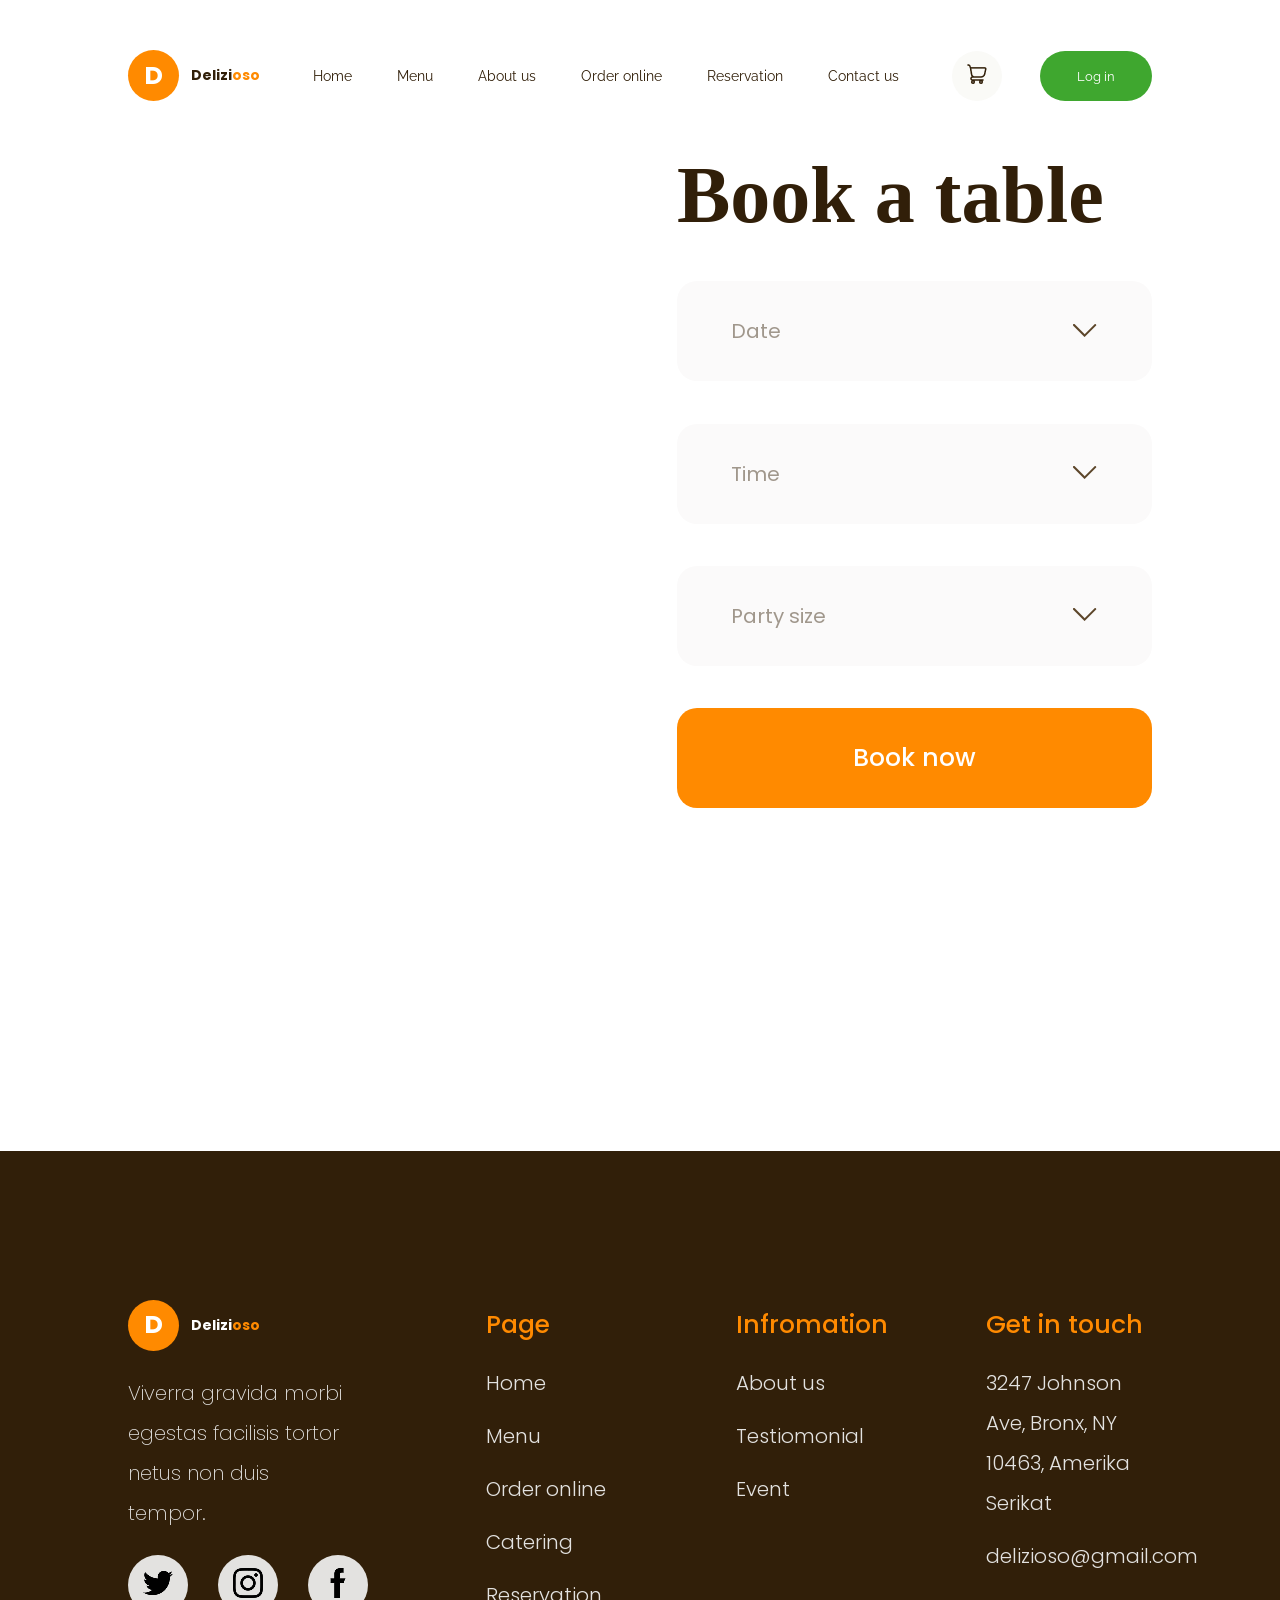
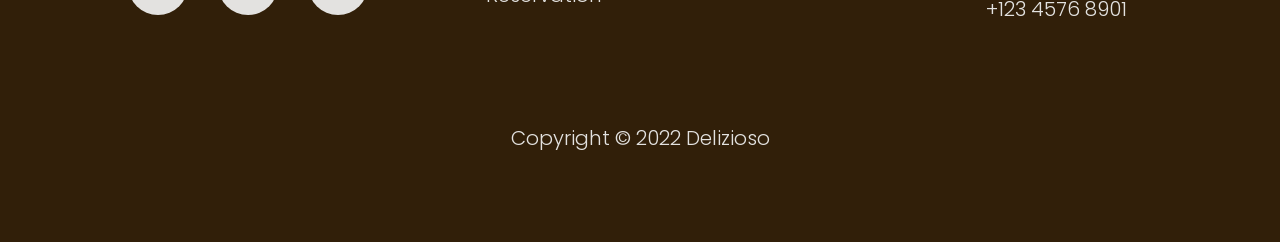
<file: reservation/index.html>
<!DOCTYPE html>
<html lang="en">
<head>
    <meta charset="UTF-8">
    <meta name="viewport" content="width=device-width, initial-scale=1.0">
    <title>Document</title>
    <link rel="stylesheet" href="style.css">
</head>
<body>
    <header>
        <nav>
            <div class="nav_logo">
                <a href="../homepage/index.html"><button>
                    <div><h1>D</h1></div>
                    <p>Delizi<span>oso</span></p>
                </button></a>
            </div>
            <ul>
                <li><a href="../homepage/index.html">Home</a></li>
                <li><a href="../menu/index.html">Menu</a></li>
                <li><a href="../about_us/index.html">About us</a></li>
                <li><a href="">Order online</a></li>
                <li><a href="../reservation/index.html">Reservation</a></li>
                <li><a href="">Contact us</a></li>
            </ul>
            <div class="nav_left">
                <button class="cart_button"><a href=""><img src="images/header/image2.png" alt=""></a></button>
                <button class="nav_login">Log in</button>
            </div>
        </nav>
    </header>
    <main>

<!-- 1 -->
        <section class="sec1">
            <div class="sec1_gray">
                <div class="gray1">
                    <div class="gray2">
                        <div class="ins_gray2"></div>
                    </div>
                </div>
            </div>
            <div class="sec1_main">
                <div class="sec1_main_right">
                    <h1>Book a table</h1>
                    <button class="sec1_button"><div class="but_ins"><p>Date</p><div></div></div></button>
                    <button class="sec1_button"><div class="but_ins"><p>Time</p><div></div></div></button>
                    <button class="sec1_button"><div class="but_ins"><p>Party size</p><div></div></div></button>
                    <button class="sec1_button2" id="book_now">Book now</button>
                </div>
            </div>
        </section>
        
<!-- 2 -->

        <section class="sec2">
            <button class="sec2_krest" id="krest">
                <div class="sec2_krest_back"></div>
            </button>
            <div class="sec2_main">
                <div class="sec2_main_inside">
                    <div class="sec2_main_header">
                        <div class="nav_logo">
                            <a href=""><button>
                                <div><h1>D</h1></div>
                                <p>Delizi<span>oso</span></p>
                            </button></a>
                        </div>
                        <div class="nav_left">
                            <button class="cart_button"><a href=""><img src="images/header/image2.png" alt=""></a></button>
                            <button class="nav_login">Log in</button>
                        </div>
                    </div>
                    <div class="sec2_main_zagolovok">
                        <h1>Reservation</h1>
                        <div class="blue_window">
                            <p>Due to limited availability, we can hold this table for you for <span>5:00 minutes</span></p>
                        </div>
                    </div>
                    <div class="sec2_main_bot">
                        <div class="sec2_main_bot1">
                            <div class="sec2_main_bot1_butts">
                                <h1>Data order</h1>
                                <button class="medium_pole"><input type="text"></button>
                                <button class="medium_pole"><input type="text"></button>
                                <button class="medium_pole"><input type="text"></button>
                                <button class="medium_pole"><input type="text"></button>
                                <button class="medium_pole"><input type="text"></button>
                                <button class="big_pole"><input type="text"></button>
                            </div>
                            <div class="sec2_main_bot1_butts2">
                                <div class="sec2_butts2">
                                    <button class="checkbox"></button>
                                    <p>Sign me up to receive dining offers and news from this restaurant by email.</p>
                                </div>
                                <button class="con_res">Confirm reservation</button>
                            </div>
                        </div>
                        <div class="sec2_main_bot2">
                            <div class="sec2_main_bot2_detail">
                                <h2>Reservation detail</h2>
                                <div class="sec2_main_bot2_detail2">
                                    <div><img src="images/sec2/calender.png" alt=""><p>Saturday, 28 february 2022</p></div>
                                    <div><img src="images/sec2/time.png" alt=""><p>04:30 pm</p></div>
                                    <div><img src="images/sec2/people.png" alt=""><p>2 people (Standar seating)</p></div>
                                </div>
                            </div>
                            <div class="sec2_main_bot2_info">
                                <h2>Restaurant informations</h2>
                                <div>
                                    <p>Sed ut perspiciatis unde omnis iste natus error sit voluptatem accusantium doloremque laudantium, totam rem aperiam, eaque ipsa quae ab illo inventore veritatis et quasi architecto beatae vitae dicta sunt explicabo.</p>
                                    <p>Neque porro quisquam est, qui dolorem ipsum quia dolor sit amet, consectetur, adipisci velit, sed quia non numquam eius modi tempora incidunt ut labore et dolore magnam aliquam quaerat voluptatem. Ut enim ad minima veniam.</p>
                                </div>
                            </div>
                        </div>
                    </div>
                </div>
            </div>
        </section>

    </main>

<!-- ФУТЕР -->

    <footer>
        <div class="footer_main">
            <div class="footer_main_top">
                <div class="footer_main_left">    
                    <div class="nav_logo">
                        <a href=""><button>
                            <div><h1>D</h1></div>
                            <p>Delizi<span>oso</span></p>
                        </button></a>
                    </div>
                    <p class="footer_tetxt_p">Viverra gravida morbi egestas facilisis tortor netus non duis tempor. </p>
                    <div class="footer_main_left_buttons">
                        <a href="https://x.com/?lang=ru"><button id="frst"><img src="images/sec7/twitter.png" alt=""></button></a>
                        <a href="https://www.instagram.com/"><button id="scnd"><img src="images/sec7/instagram.png" alt=""></button></a>
                        <a href="https://www.facebook.com/?locale=ru_RU"><button id="thrd"><img src="images/sec7/facebook.png" alt=""></button></a>
                    </div>
                </div>
                <div class="footer_main_right">
                    <div class="footer_main_right_page">
                        <p class="footer_zagolovok">Page</p>
                        <a href="">Home</a>
                        <a href="">Menu</a>
                        <a href="">Order online</a>
                        <a href="">Catering</a>
                        <a href="">Reservation</a>
                    </div>
                    <div class="footer_main_right_info">
                        <p class="footer_zagolovok">Infromation</p>
                        <a href="">About us</a>
                        <a href="">Testiomonial</a>
                        <a href="">Event</a>
                    </div>                
                    <div class="footer_main_right_git">
                        <p class="footer_zagolovok">Get in touch</p>
                        <p class="footer_default_text">3247 Johnson Ave, Bronx, NY 10463, Amerika Serikat</p>
                        <p class="footer_default_text">delizioso@gmail.com</p>
                        <p class="footer_default_text">+123 4576 8901</p>
                    </div>
                </div>
            </div>
            <div class="footer_main_bot">
                <p>Copyright © 2022 Delizioso</p>
            </div>
        </div>
    </footer>
    <script src="index.js"></script>
</body>
</html>
</file>
<file: reservation/style.css>
@import url("https://fonts.googleapis.com/css2?family=Raleway:ital,wght@0,100..900;1,100..900&display=swap");
@import url("https://fonts.googleapis.com/css2?family=Poppins:ital,wght@0,100;0,200;0,300;0,400;0,500;0,600;0,700;0,800;0,900;1,100;1,200;1,300;1,400;1,500;1,600;1,700;1,800;1,900&family=Raleway:ital,wght@0,100..900;1,100..900&display=swap");
@import url("https://fonts.googleapis.com/css2?family=Poppins:ital,wght@0,100;0,200;0,300;0,400;0,500;0,600;0,700;0,800;0,900;1,100;1,200;1,300;1,400;1,500;1,600;1,700;1,800;1,900&family=Raleway:ital,wght@0,100..900;1,100..900&family=Tinos:ital,wght@0,400;0,700;1,400;1,700&display=swap");
@keyframes bounce {
  0%, 100% {
    transform: translateY(0);
  }
  50% {
    transform: translateY(-7px);
  }
}
* {
  margin: 0;
  padding: 0;
  box-sizing: border-box;
  font-family: "Raleway", sans-serif;
  font-optical-sizing: auto;
  font-weight: weight;
  font-style: normal;
  background: none;
}

button {
  border-style: none;
  cursor: pointer;
  transition: all 0.2s ease;
}

li, a {
  text-decoration: none;
  list-style: none;
}

header {
  height: 151px;
  width: 100%;
}
header a {
  color: #311F09;
  transition: 0.2s ease;
  font-size: 0.875rem;
}
header a:hover {
  color: #FF8A00;
}

header, .nav_logo, nav, .nav_left {
  display: flex;
  align-items: center;
}

.nav_logo {
  width: 132px;
  height: 51px;
}
.nav_logo a {
  width: 100%;
  height: 100%;
}
.nav_logo button {
  width: 100%;
  height: 100%;
  background: none;
  justify-content: space-between;
  display: flex;
  align-items: center;
}
.nav_logo button p {
  font-size: 0.875rem;
  font-family: "Poppins";
  font-weight: 700;
  color: #311F09;
}
.nav_logo button span {
  font-size: 0.875rem;
  font-family: "Poppins";
  font-weight: 700;
  color: #FF8A00;
}
.nav_logo div {
  display: flex;
  justify-content: center;
  align-items: center;
  width: 51px;
  height: 51px;
  background-color: #FF8A00;
  border-radius: 100px;
}
.nav_logo div h1 {
  font-size: 1.563rem;
  color: #ffffff;
  font-family: "Poppins";
}

.nav_left {
  width: 200px;
  justify-content: space-between;
}
.nav_left div {
  width: 50px;
  height: 50px;
  display: flex;
  justify-content: center;
  align-items: center;
  background-color: #FAFAF7;
  border-radius: 100px;
}
.nav_left div:hover {
  background-color: #FAFAF7;
}

.cart_button {
  width: 50px;
  height: 50px;
  display: flex;
  justify-content: center;
  align-items: center;
  border-radius: 100px;
  background-color: #FAFAF7;
}

.cart_button:hover {
  background-color: #e8e8e3;
}

.nav_login {
  width: 112px;
  height: 50px;
  background-color: #3FA72F;
  color: #ffffff;
  border-radius: 133px;
}

.nav_login:hover {
  background-color: #328a24;
}

nav {
  height: 51px;
  width: 80%;
  margin: 0 auto;
  justify-content: space-between;
}

ul {
  gap: 45px;
  display: flex;
  justify-content: space-between;
}

.sec1 {
  width: 100%;
  height: 1000px;
}

.sec1_gray {
  position: absolute;
  right: 1800px;
}

.gray1 {
  display: flex;
  align-items: center;
  justify-content: center;
  width: 10000px;
  height: 824px;
  background-color: #fbfafa;
  border-radius: 9999px;
}
.gray1 .gray2 {
  padding: 69px;
  width: 9850px;
  height: 664px;
  background-color: #f3f1f0;
  border-radius: 9999px;
  display: flex;
  align-items: center;
  justify-content: end;
}
.gray1 .gray2 .ins_gray2 {
  width: 526px;
  height: 526px;
  background-image: url(images/sec1/background.png);
}

.sec1_main {
  margin: 0 auto;
  width: 80%;
  display: flex;
  justify-content: end;
  align-items: center;
}
.sec1_main .sec1_main_right {
  display: flex;
  flex-direction: column;
  justify-content: space-between;
  height: 657px;
}
.sec1_main .sec1_main_right h1 {
  color: #311F09;
  font-family: "Tinos";
  font-size: 5rem;
  font-weight: bold;
  line-height: 1.1;
  text-align: start;
}
.sec1_main .sec1_main_right button {
  width: 475px;
  height: 100px;
  border-radius: 20px;
  display: flex;
  align-items: center;
  justify-content: center;
}
.sec1_main .sec1_main_right .sec1_button {
  background-color: #fbfafa;
  display: flex;
  justify-content: center;
  align-items: center;
}
.sec1_main .sec1_main_right .sec1_button .but_ins {
  width: 367px;
  display: flex;
  justify-content: space-between;
  align-items: center;
}
.sec1_main .sec1_main_right .sec1_button .but_ins p {
  color: #A0978C;
  font-family: "Poppins";
  font-weight: 400;
  line-height: 1.1;
  font-size: 1.25rem;
}
.sec1_main .sec1_main_right .sec1_button .but_ins div {
  background-image: url(images/sec1/image1.png);
  background-repeat: no-repeat;
  width: 25px;
  height: 15px;
}
.sec1_main .sec1_main_right .sec1_button:hover {
  background-color: #ececec;
}
.sec1_main .sec1_main_right .sec1_button2 {
  background-color: #FF8A00;
  color: #ffffff;
  font-size: 1.563rem;
  font-family: "Poppins";
  line-height: 1.1;
  font-weight: 500;
}
.sec1_main .sec1_main_right .sec1_button2:hover {
  background-color: #c9710c;
}

footer {
  height: 691px;
  background-color: #311F09;
  display: flex;
  align-items: center;
}

.footer_main {
  height: 100%;
  display: flex;
  flex-direction: column;
  justify-content: end;
  margin: 0 auto;
  width: 80%;
}
.footer_main .footer_main_top {
  display: flex;
  justify-content: space-between;
  height: 335px;
}
.footer_main .footer_main_top .footer_main_left {
  width: 25%;
  height: 315px;
  display: flex;
  flex-direction: column;
  justify-content: space-between;
}
.footer_main .footer_main_top .footer_main_left .footer_tetxt_p {
  max-width: 85%;
  font-family: "Poppins";
  font-size: 1.25rem;
  line-height: 2;
  font-weight: 200;
  color: #E3E2E0;
}
.footer_main .footer_main_top .footer_main_left .nav_logo p {
  color: #ffffff;
}
.footer_main .footer_main_top .footer_main_left .footer_main_left_buttons {
  max-width: 240px;
  display: flex;
  justify-content: space-between;
}
.footer_main .footer_main_top .footer_main_left .footer_main_left_buttons button {
  width: 60px;
  height: 60px;
  background-color: #E3E2E0;
  border-radius: 100px;
}
.footer_main .footer_main_top .footer_main_left .footer_main_left_buttons button:hover {
  width: 67px;
  height: 67px;
}
.footer_main .footer_main_right {
  width: 65%;
  display: flex;
  justify-content: space-between;
}
.footer_main .footer_main_right .footer_zagolovok {
  color: #FF8A00;
  font-family: "Poppins";
  line-height: 2;
  font-weight: 500;
  font-size: 1.563rem;
}
.footer_main .footer_main_right a {
  color: #E3E2E0;
  font-size: 1.25rem;
  line-height: 2;
  font-family: "Poppins";
  font-weight: 300;
  transition: all 0.1s ease;
}
.footer_main .footer_main_right a:hover {
  font-size: 1.1rem;
}
.footer_main .footer_main_right .footer_main_right_page {
  gap: 13px;
  width: 25%;
  display: flex;
  flex-direction: column;
}
.footer_main .footer_main_right .footer_main_right_info {
  gap: 13px;
  width: 25%;
  display: flex;
  flex-direction: column;
}
.footer_main .footer_main_right .footer_main_right_git {
  gap: 13px;
  width: 25%;
  display: flex;
  flex-direction: column;
}
.footer_main .footer_main_right .footer_main_right_git .footer_default_text {
  color: #E3E2E0;
  font-size: 1.25rem;
  line-height: 2;
  font-family: "Poppins";
  font-weight: 300;
}

.footer_main_bot {
  height: 30%;
  display: flex;
  justify-content: center;
  align-items: center;
}
.footer_main_bot p {
  color: #E3E2E0;
  font-family: "Poppins";
  font-weight: 300;
  font-size: 1.25rem;
}

main {
  display: flex;
  flex-direction: column;
}

.sec2 {
  position: fixed;
  top: 0;
  left: 0;
  width: 100%;
  height: 100vh;
  background-color: rgba(0, 0, 0, 0.7);
  display: none;
  flex-direction: column;
  align-items: center;
  justify-content: flex-start;
  z-index: 1000;
  overflow-y: auto;
  padding: 20px;
}

.sec2_main {
  background-color: #ffffff;
  width: 80%;
  max-width: 1112px;
  height: 90vh;
  display: flex;
  overflow: hidden;
  align-items: center;
  justify-content: center;
}
.sec2_main .sec2_main_inside {
  width: 90%;
  height: 90%;
  overflow-y: auto;
}
.sec2_main .sec2_main_inside .sec2_main_header {
  display: flex;
  justify-content: space-between;
}

.sec2_krest {
  background-color: #ffffff;
  border-radius: 100px;
  width: 80px;
  height: 80px;
  margin: 0 auto;
  display: flex;
  align-items: center;
}
.sec2_krest .sec2_krest_back {
  width: 20px;
  height: 20px;
  margin: 0 auto;
  display: flex;
  background-image: url(images/sec2/image1.png);
  background-repeat: no-repeat;
  background-position: center;
}

.sec2_main_zagolovok {
  width: 100%;
  margin: 0 auto;
  display: flex;
  flex-direction: column;
  text-align: center;
}

.sec2_main_bot {
  display: flex;
  justify-content: space-between;
}

.sec2_main_bot1_butts {
  display: flex;
  flex-direction: column;
  align-items: start;
}

.sec2_main_bot1 {
  width: 45%;
}

.sec2_main_bot2 {
  width: 45%;
}

.sec2_main_bot2_detail2 div {
  display: flex;
  align-items: center;
  gap: 35px;
}/*# sourceMappingURL=style.css.map */
</file>
